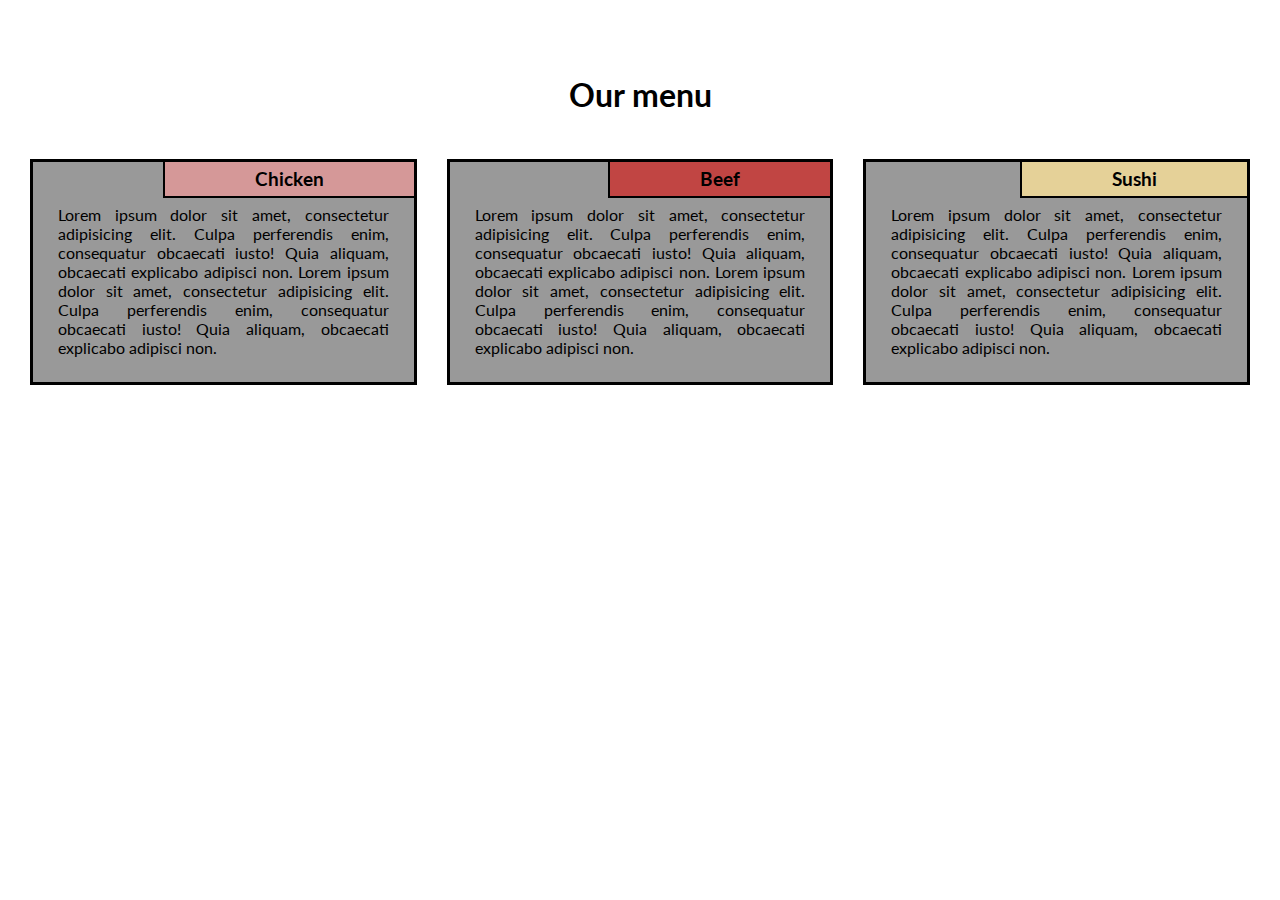
<file: module2-solution/index.html>
<!DOCTYPE html>
<html>
<head>
  <meta charset="utf-8">
  <meta name="viewport" content="width=device-width, initial-scale=1">
  <title>module2-solution</title>
  <link href="https://fonts.googleapis.com/css?family=Lato" rel="stylesheet">
  <link href='css/style.css' rel='stylesheet' type='text/css'>
</head>
<body>
  <div class="container">
    <div class="row">

    <h1 class="menu-title">Our menu</h1>
      <div class="col-lg-4">
        <div class="item">
          <div class="item-title" id="title-one">
            <h3>Chicken</h3>
          </div>
          <p>
            Lorem ipsum dolor sit amet, consectetur adipisicing elit. Culpa perferendis enim, consequatur obcaecati iusto! Quia aliquam, obcaecati explicabo adipisci non. Lorem ipsum dolor sit amet, consectetur adipisicing elit. Culpa perferendis enim, consequatur obcaecati iusto! Quia aliquam, obcaecati explicabo adipisci non.
          </p>
        </div>
      </div>
      <div class="col-lg-4">
        <div class="item">
         <div class="item-title" id="title-two">
          <h3>Beef</h3>
        </div>
        <p>
          Lorem ipsum dolor sit amet, consectetur adipisicing elit. Culpa perferendis enim, consequatur obcaecati iusto! Quia aliquam, obcaecati explicabo adipisci non. Lorem ipsum dolor sit amet, consectetur adipisicing elit. Culpa perferendis enim, consequatur obcaecati iusto! Quia aliquam, obcaecati explicabo adipisci non.
        </p>
      </div>
    </div>
    <div class="col-lg-4 col-lg-tablet">
      <div class="item">
       <div class="item-title" id="title-three">
        <h3>Sushi</h3>
      </div>
      <p>
        Lorem ipsum dolor sit amet, consectetur adipisicing elit. Culpa perferendis enim, consequatur obcaecati iusto! Quia aliquam, obcaecati explicabo adipisci non. Lorem ipsum dolor sit amet, consectetur adipisicing elit. Culpa perferendis enim, consequatur obcaecati iusto! Quia aliquam, obcaecati explicabo adipisci non.
      </p>
    </div>
  </div>

</div>
</div>
</body>
</html>
</file>
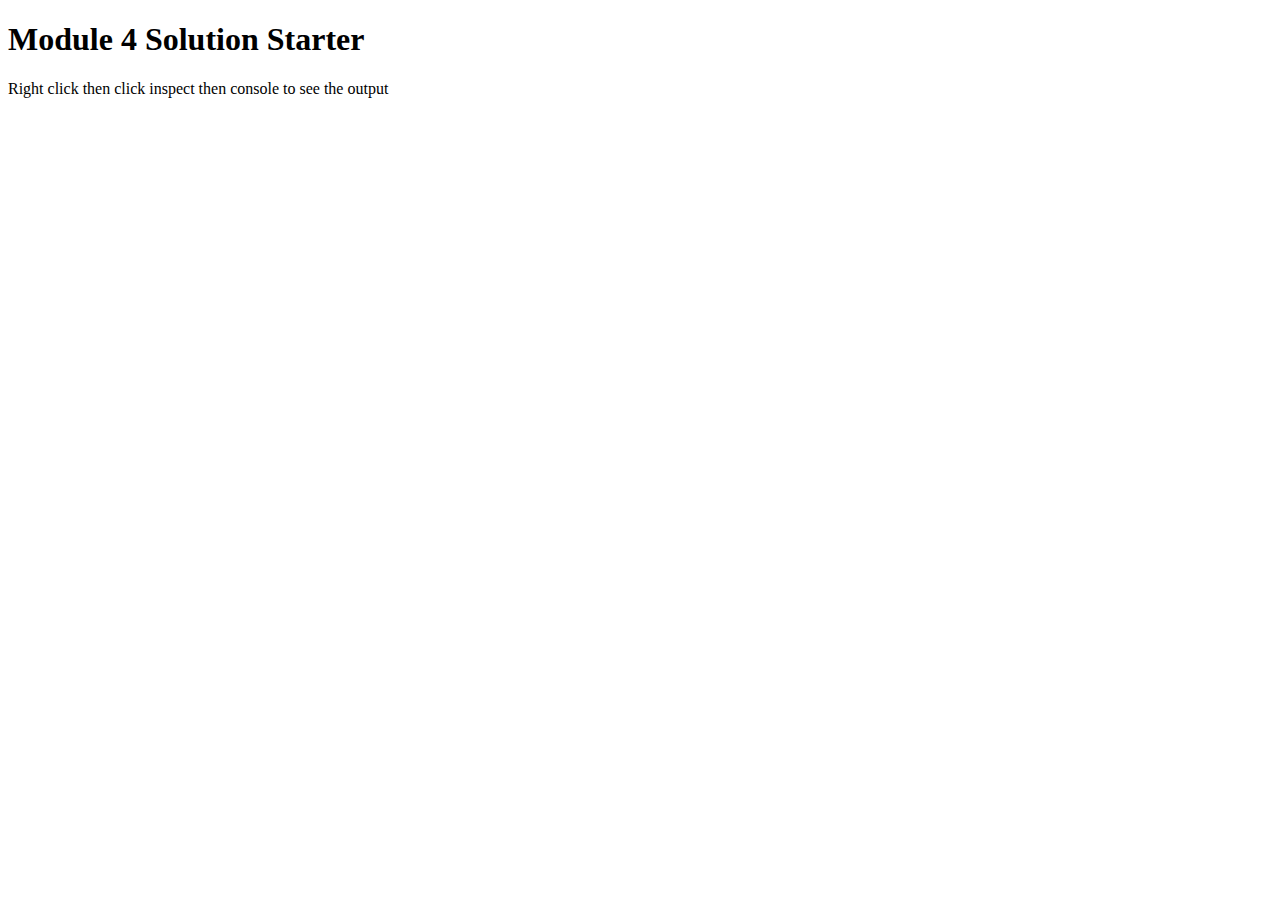
<file: module4-solution/index.html>
<!DOCTYPE html>
<html>
<head>
  <meta charset="utf-8">
  <title>Module 4 Solution Starter</title>
  <script src="SpeakHello.js"></script>
  <script src="SpeakGoodBye.js"></script>
  <script src="script.js"></script>
</head>
<body>
  <h1>Module 4 Solution Starter</h1>
  <p>Right click then click inspect then console to see the output</p>
</body>
</html>
</file>
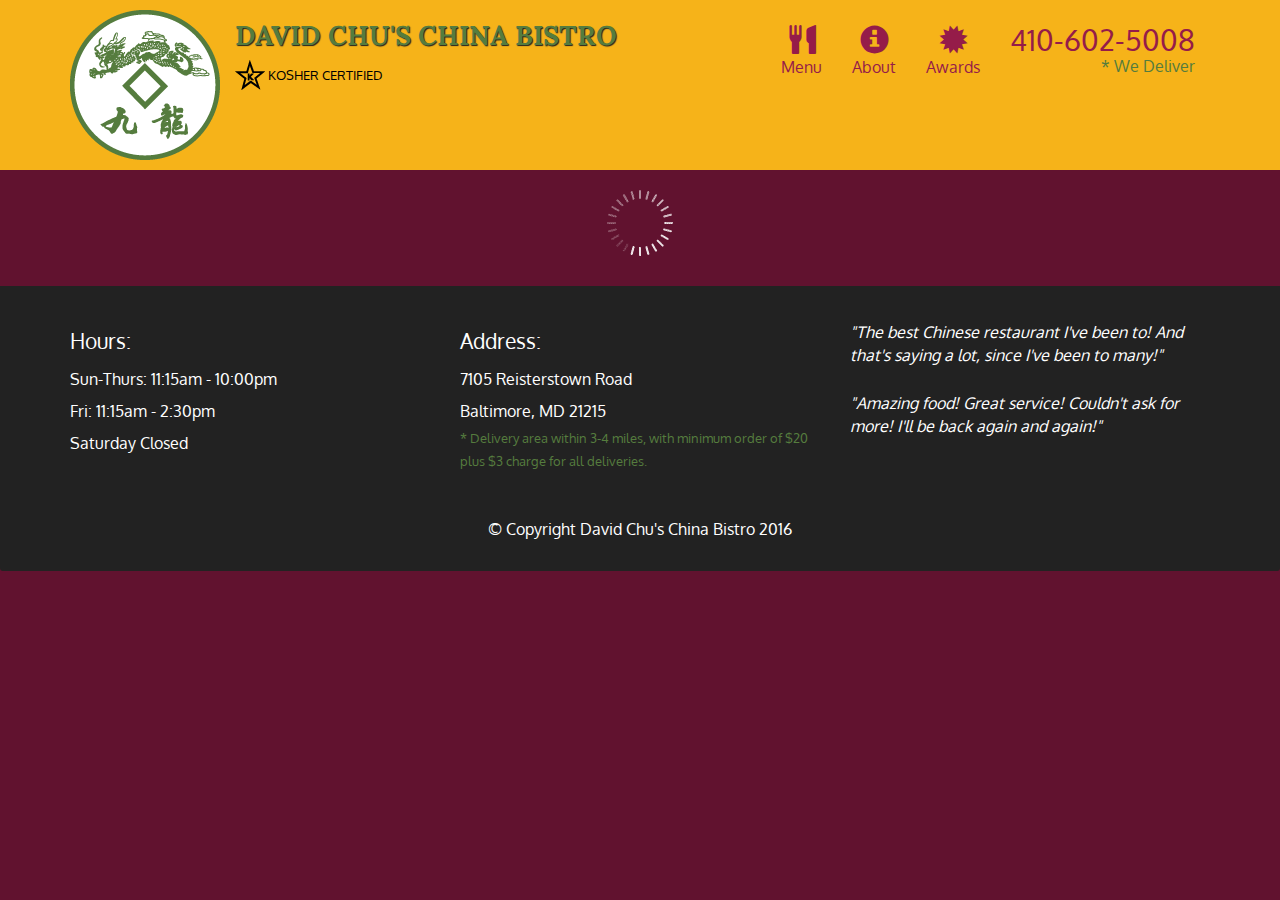
<file: module5-solution/index.html>
<!doctype html>
<html lang="en">
  <head>
    <meta charset="utf-8">
    <meta http-equiv="X-UA-Compatible" content="IE=edge">
    <meta name="viewport" content="width=device-width, initial-scale=1">
    <title>David Chu's China Bistro</title>
    <link rel="stylesheet" href="css/bootstrap.min.css">
    <link rel="stylesheet" href="css/styles.css">
    <link href='https://fonts.googleapis.com/css?family=Oxygen:400,300,700' rel='stylesheet' type='text/css'>
    <link href='https://fonts.googleapis.com/css?family=Lora' rel='stylesheet' type='text/css'>
  </head>
<body>
  <header>
    <nav id="header-nav" class="navbar navbar-default">
      <div class="container">
        <div class="navbar-header">
          <a href="index.html" class="pull-left visible-md visible-lg">
            <div id="logo-img" alt="Logo image"></div>
          </a>

          <div class="navbar-brand">
            <a href="index.html"><h1>David Chu's China Bistro</h1></a>
            <p>
              <img src="images/star-k-logo.png" alt="Kosher certification">
              <span>Kosher Certified</span>
            </p>
          </div>

          <button id="navbarToggle" type="button" class="navbar-toggle collapsed" data-toggle="collapse" data-target="#collapsable-nav" aria-expanded="false">
            <span class="sr-only">Toggle navigation</span>
            <span class="icon-bar"></span>
            <span class="icon-bar"></span>
            <span class="icon-bar"></span>
          </button>
        </div>
        
        <div id="collapsable-nav" class="collapse navbar-collapse">
           <ul id="nav-list" class="nav navbar-nav navbar-right">
            <li id="navHomeButton" class="visible-xs active">
              <a href="index.html">
                <span class="glyphicon glyphicon-home"></span> Home</a>
            </li>
            <li id="navMenuButton">
              <a href="#" onclick="$dc.loadMenuCategories();">
                <span class="glyphicon glyphicon-cutlery"></span><br class="hidden-xs"> Menu</a>
            </li>
            <li>
              <a href="#">
                <span class="glyphicon glyphicon-info-sign"></span><br class="hidden-xs"> About</a>
            </li>
            <li>
              <a href="#">
                <span class="glyphicon glyphicon-certificate"></span><br class="hidden-xs"> Awards</a>
            </li>
            <li id="phone" class="hidden-xs">
              <a href="tel:410-602-5008">
                <span>410-602-5008</span></a><div>* We Deliver</div>
            </li>
          </ul><!-- #nav-list -->
        </div><!-- .collapse .navbar-collapse -->
      </div><!-- .container -->
    </nav><!-- #header-nav -->
  </header>

  <div id="call-btn" class="visible-xs">
    <a class="btn" href="tel:410-602-5008">
    <span class="glyphicon glyphicon-earphone"></span>
    410-602-5008
    </a>
  </div>
  <div id="xs-deliver" class="text-center visible-xs">* We Deliver</div>

  <div id="main-content" class="container"></div>

  <footer class="panel-footer">
    <div class="container">
      <div class="row">
        <section id="hours" class="col-sm-4">
          <span>Hours:</span><br>
          Sun-Thurs: 11:15am - 10:00pm<br>
          Fri: 11:15am - 2:30pm<br>
          Saturday Closed
          <hr class="visible-xs">
        </section>
        <section id="address" class="col-sm-4">
          <span>Address:</span><br>
          7105 Reisterstown Road<br>
          Baltimore, MD 21215
          <p>* Delivery area within 3-4 miles, with minimum order of $20 plus $3 charge for all deliveries.</p>
          <hr class="visible-xs">
        </section>
        <section id="testimonials" class="col-sm-4">
          <p>"The best Chinese restaurant I've been to! And that's saying a lot, since I've been to many!"</p>
          <p>"Amazing food! Great service! Couldn't ask for more! I'll be back again and again!"</p>
        </section>
      </div>
      <div class="text-center">&copy; Copyright David Chu's China Bistro 2016</div>
    </div>
  </footer>

  <!-- jQuery (Bootstrap JS plugins depend on it) -->
  <script src="js/jquery-2.1.4.min.js"></script>
  <script src="js/bootstrap.min.js"></script>
  <script src="js/ajax-utils.js"></script>
  <script src="js/script.js"></script>
</body>
</html>
</file>
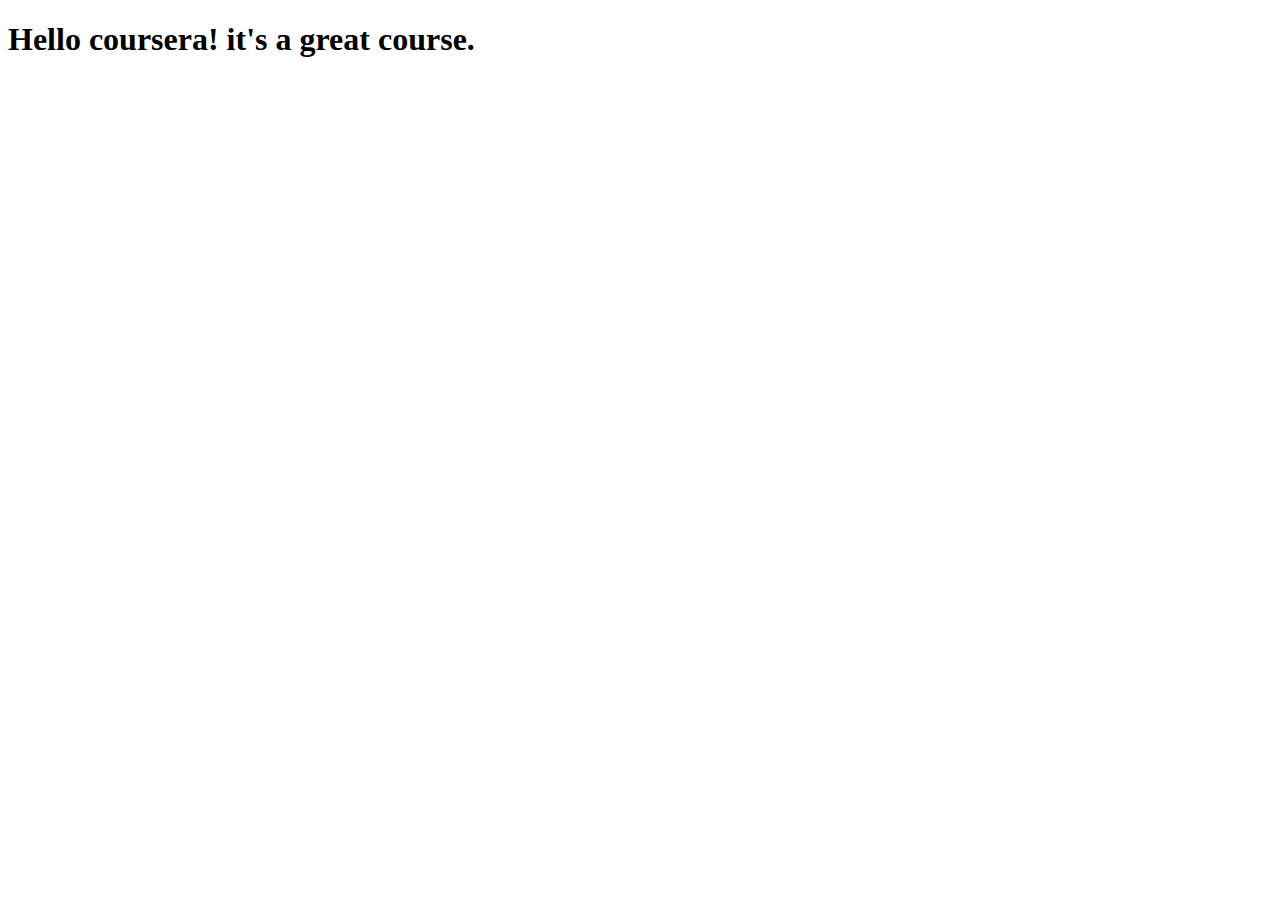
<file: site/index.html>
<!DOCTYPE html>
<html lang="en">
<head>
    <meta charset="UTF-8">
    <meta name="viewport" content="width=device-width, initial-scale=1.0">
    <title>coursera test</title>
</head>
<body>
    <h1>Hello coursera! it's a great course.</h1>
</body>
</html>
</file>
<file: module2-solution/css/style.css>
*{
    box-sizing: border-box;
    margin:0;
    padding:0;
  }
  
  body{
    font-family: 'Lato', sans-serif;  
  }
  
  .row{
    width: 100%;
  }
  
  .menu-title{
    text-align: center;
    margin-bottom: 30px;
  }
  
  .container{
   position: relative;
   top:60px;
   margin: 15px; 
  }
  
  .item{
    position: relative;
    top: 0;
    background-color:#999999;
    margin: 15px;
    padding: 25px;
    border: 3px solid #000;
  }
  
  .item p{
    margin-top: 18px;
    text-align: justify;
    font-size:100%;
  }
  
  .item-title{
    position: absolute;
    top:0;
    right: 0px;
    background: green; 
    padding: 6px 90px;
    border-left: 2px solid #000;
    border-bottom: 2px solid #000;
  }
  
  #title-one {
    background-color: #D59898;
  } 
  
  #title-two{
    background-color: #C14543;
  }
  
  #title-three{
    background-color: #E5D198;
  }
  /*------This one is for mobile ------*/
  @media (max-width: 767px){
    .col-lg-4{
      width: 100%;
      float: left;
    }
  }

  /*------This one is for tablet ------*/
  @media (min-width: 768px) and (max-width: 991px){
    .col-lg-4 {
      width: 50%;
      float: left;
    }
    .col-lg-tablet{
     width: 100%;
     float: left;
   }
  }
  
  
  
  /*------This one is for desktop ------*/
  @media (min-width: 992px){
    .col-lg-1, .col-lg-2, .col-lg-3, .col-lg-4, .col-lg-5, .col-lg-6, .col-lg-7, .col-lg-8, .col-lg-9, .col-lg-10, .col-lg-11, .col-lg-12 {
      float: left;  
    }
    .col-lg-1 {
      width: 8.33%;
    }
    .col-lg-2 {
      width: 16.66%;
    }
    .col-lg-3 {
      width: 25%;
    }
    .col-lg-4 {
      width: 33.33%;
    }
    .col-lg-5 {
      width: 41.66%;
    }
    .col-lg-6 {
      width: 50%;
    }
    .col-lg-7 {
      width: 58.33%;
    }
    .col-lg-8 {
      width: 66.66%;
    }
    .col-lg-9 {
      width: 74.99%;
    }
    .col-lg-10 {
      width: 83.33%;
    }
    .col-lg-11 {
      width: 91.66%;
    }
    .col-lg-12 {
      width: 100%;
    }
  
  }
</file>
<file: module5-solution/css/styles.css>
body {
  font-size: 16px;
  color: #fff;
  background-color: #61122f;
  font-family: 'Oxygen', sans-serif;
}

/** HEADER **/
#header-nav {
  background-color: #f6b319;
  border-radius: 0;
  border: 0;
}

#logo-img {
  background: url('../images/restaurant-logo_large.png') no-repeat;
  width: 150px;
  height: 150px;
  margin: 10px 15px 10px 0;
}

.navbar-brand {
  padding-top: 25px;
}
.navbar-brand h1 { /* Restaurant name */
  font-family: 'Lora', serif;
  color: #557c3e;
  font-size: 1.5em;
  text-transform: uppercase;
  font-weight: bold;
  text-shadow: 1px 1px 1px #222;
  margin-top: 0;
  margin-bottom: 0;
  line-height: .75;
}
.navbar-brand a:hover, .navbar-brand a:focus {
  text-decoration: none;
}
.navbar-brand p { /* Kosher cert */
  color: #000;
  text-transform: uppercase;
  font-size: .7em;
  margin-top: 15px;
}
.navbar-brand p span { /* Star-K */
  vertical-align: middle;
}

#nav-list {
  margin-top: 10px;
}
#nav-list a {
  color: #951C49;
  text-align: center;
}
#nav-list a:hover {
  background: #E7E7E7;
}
#nav-list a span {
  font-size: 1.8em;
}

#phone {
  margin-top: 5px;
}
#phone a { /* Phone number */
  text-align: right;
  padding-bottom: 0;
}
#phone div { /* We Deliver */
  color: #557c3e;
  text-align: right;
  padding-right: 15px;
}

.navbar-header button.navbar-toggle, .navbar-header .icon-bar {
  border: 1px solid #61122f;
}
.navbar-header button.navbar-toggle {
  clear: both;
  margin-top: -30px;
}
/* END HEADER */

/* FOOTER */
.panel-footer {
  margin-top: 30px;
  padding-top: 35px;
  padding-bottom: 30px;
  background-color: #222;
  border-top: 0;
}
.panel-footer div.row {
  margin-bottom: 35px;
}
#hours, #address {
  line-height: 2;
}
#hours > span, #address > span {
  font-size: 1.3em;
}
#address p {
  color: #557c3e;
  font-size: .8em;
  line-height: 1.8;
}
#testimonials {
  font-style: italic;
}
#testimonials p:nth-child(2) {
  margin-top: 25px;
}
/* END FOOTER */



/* HOME PAGE */
.container .jumbotron {
  box-shadow: 0 0 50px #3F0C1F;
  border: 2px solid #3F0C1F;
}

#menu-tile, #specials-tile, #map-tile {
  height: 250px;
  width: 100%;
  margin-bottom: 15px;
  position: relative;
  border: 2px solid #3F0C1F;
  overflow: hidden;
}
#menu-tile:hover, #specials-tile:hover, #map-tile:hover {
  box-shadow: 0 1px 5px 1px #cccccc;
}
#menu-tile {
  background: url('../images/menu-tile.jpg') no-repeat;
  background-position: center;
}
#specials-tile {
  background: url('../images/specials-tile.jpg') no-repeat;
  background-position: center;
}
#menu-tile span, #specials-tile span, #map-tile span {
  position: absolute;
  bottom: 0;
  right: 0;
  width: 100%;
  text-align: center;
  font-size: 1.6em;
  text-transform: uppercase;
  background-color: #000;
  color: #fff;
  opacity: .8;
}
/* END HOME PAGE */

/* MENU CATEGORIES PAGE */
.category-tile { 
  position: relative;
  border: 2px solid #3F0C1F;
  overflow: hidden;
  width: 200px;
  height: 200px;
  margin: 0 auto 15px;
}
.category-tile span {
  position: absolute;
  bottom: 0;
  right: 0;
  width: 100%;
  text-align: center;
  font-size: 1.2em;
  text-transform: uppercase;
  background-color: #000;
  color: #fff;
  opacity: .8;
}
.category-tile:hover {
  box-shadow: 0 1px 5px 1px #cccccc;
}

#menu-categories-title + div {
  margin-bottom: 50px;
}
/* END MENU CATEGORIES PAGE */

/* SINGLE CATEGORY PAGE */
.menu-item-tile {
  margin-bottom: 25px;
}
.menu-item-tile hr {
  width: 80%;
}
.menu-item-tile .menu-item-price {
  font-size: 1.1em;
  text-align: right;
  margin-top: -15px;
  margin-right: -15px;
}
.menu-item-tile .menu-item-price span {
  font-size: .6em;
}
.menu-item-photo {
  position: relative;
  border: 2px solid #3F0C1F; 
  overflow: hidden;
  padding: 0;
  margin-right: -15px;
  margin-left: auto;
  margin-bottom: 20px;
  max-width: 250px;
}
.menu-item-photo div {
  position: absolute;
  bottom: 0;
  right: 0;
  width: 80px;
  background-color: #557c3e;
  text-align: center;
}
.menu-item-description {
  padding-right: 30px;
}
h3.menu-item-title {
  margin: 0 0 10px;
}
.menu-item-details {
  font-size: .9em;
  font-style: italic;
}
/* END SINGLE CATEGORY PAGE */


/********** Large devices only **********/
@media (min-width: 1200px) {
  .container .jumbotron {
    background: url('../images/jumbotron_1200.jpg') no-repeat;
    height: 675px;
  }
}

/********** Medium devices only **********/
@media (min-width: 992px) and (max-width: 1199px) {
  /* Header */
  #logo-img {
    background: url('../images/restaurant-logo_medium.png') no-repeat;
    width: 100px;
    height: 100px;
    margin: 5px 5px 5px 0;
  }
  /* End Header */

  /* Home Page */
  .container .jumbotron {
    background: url('../images/jumbotron_992.jpg') no-repeat;
    height: 558px;
  }
  /* End Home Page */
}

/********** Small devices only **********/
@media (min-width: 768px) and (max-width: 991px) {
  /* Home Page */
  .container .jumbotron {
    background: url('../images/jumbotron_768.jpg') no-repeat;
    height: 432px;
  }
  /* End Home Page */
}

/********** Extra small devices only **********/
@media (max-width: 767px) {
  /* Header */
  .navbar-brand {
    padding-top: 10px;
    height: 80px;
  }
  .navbar-brand h1 { /* Restaurant name */
    padding-top: 10px;
    font-size: 5vw; /* 1vw = 1% of viewport width */
  }
  .navbar-brand p { /* Kosher cert */
    font-size: .6em;
    margin-top: 12px;
  }
  .navbar-brand p img { /* Star-K */
    height: 20px;
  }

  #collapsable-nav a { /* Collapsed nav menu text */
    font-size: 1.2em;
  }
  #collapsable-nav a span { /* Collapsed nav menu glyph */
    font-size: 1em;
    margin-right: 5px;
  }

  #call-btn > a {
    font-size: 1.5em;
    display: block;
    margin: 0 20px;
    padding: 10px;
    border: 2px solid #fff;
    background-color: #f6b319;
    color: #951c49;
  }
  #xs-deliver {
    margin-top: 5px;
    font-size: .7em;
    letter-spacing: .1em;
    text-transform: uppercase;
  }
  /* End Header */

  /* Footer */
  .panel-footer section {
    margin-bottom: 30px;
    text-align: center;
  }
  .panel-footer section:nth-child(3) {
    margin-bottom: 0; /* margin already exists on the whole row */
  }
  .panel-footer section hr {
    width: 50%;
  }
  /* End Footer */

  /* Home Page */
  .container .jumbotron {
    margin-top: 30px;
    padding: 0;
  }
  #menu-tile, #specials-tile {
    width: 360px;
    margin: 0 auto 15px;
  }

  .menu-item-photo {
    margin-right: auto;
  }
  .menu-item-tile .menu-item-price {
    text-align: center;
  }
  .menu-item-description {
    text-align: center;;
  }
}


/********** Super extra small devices Only :-) (e.g., iPhone 4) **********/
@media (max-width: 479px) {
  /* Header */
  .navbar-brand h1 { /* Restaurant name */
    padding-top: 5px;
    font-size: 6vw;
  }
  /* End Header */
  
  /* Home page */
  #menu-tile, #specials-tile {
    width: 280px;
    margin: 0 auto 15px;
  }

  .col-xxs-12 {
    position: relative;
    min-height: 1px;
    padding-right: 15px;
    padding-left: 15px;
    float: left;
    width: 100%;
  }
}
</file>
